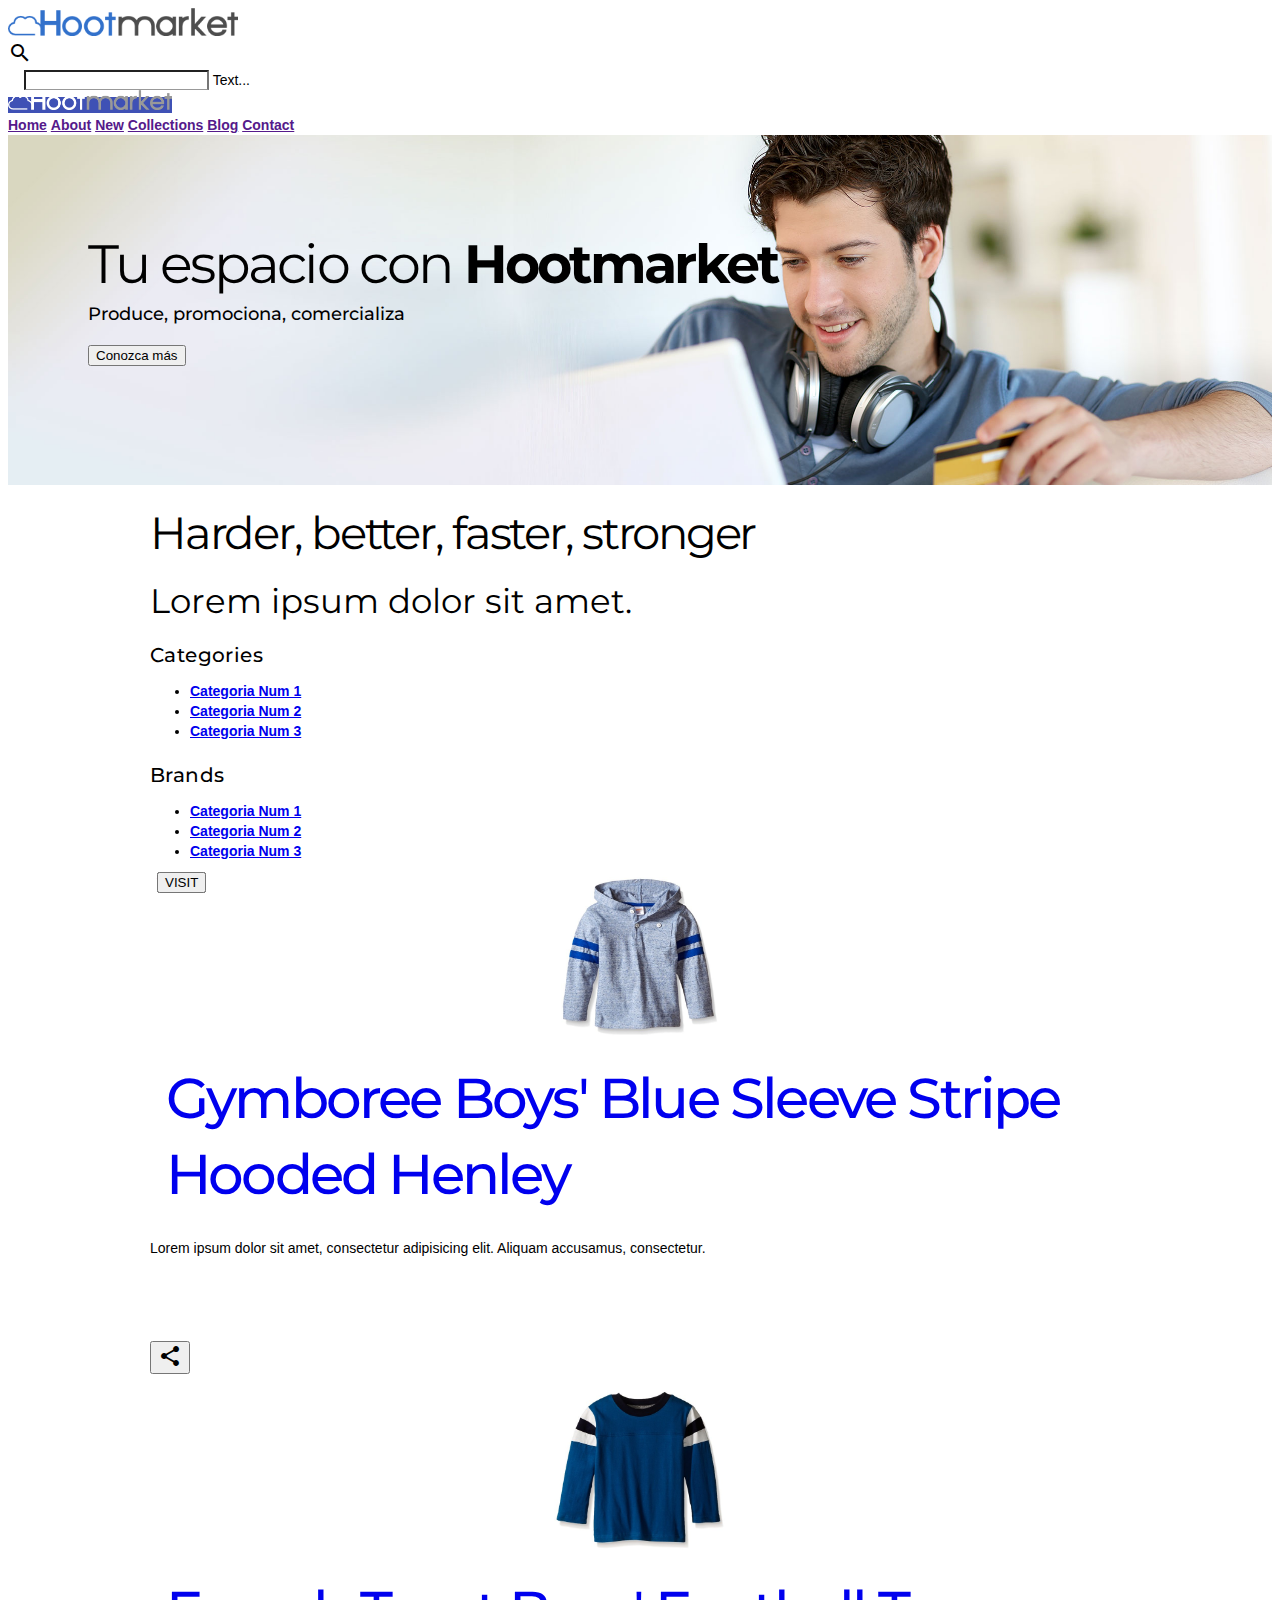
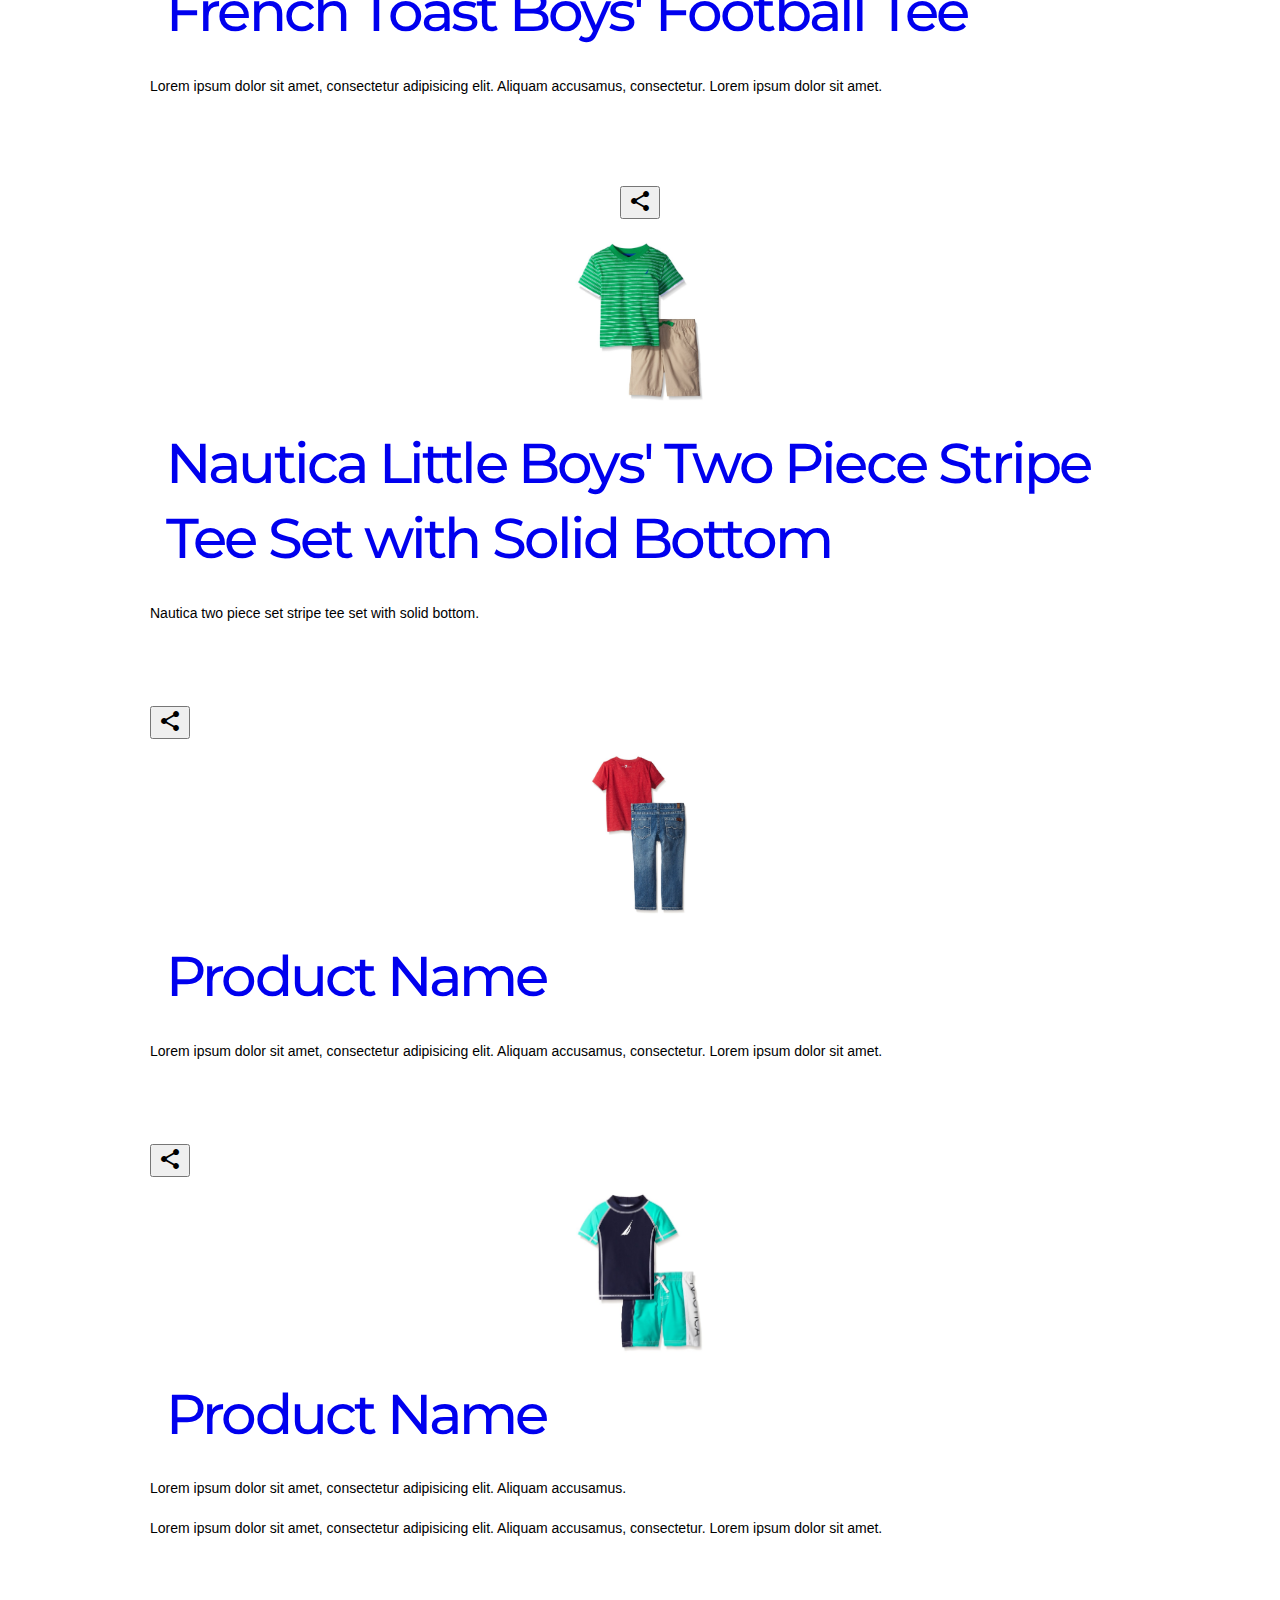
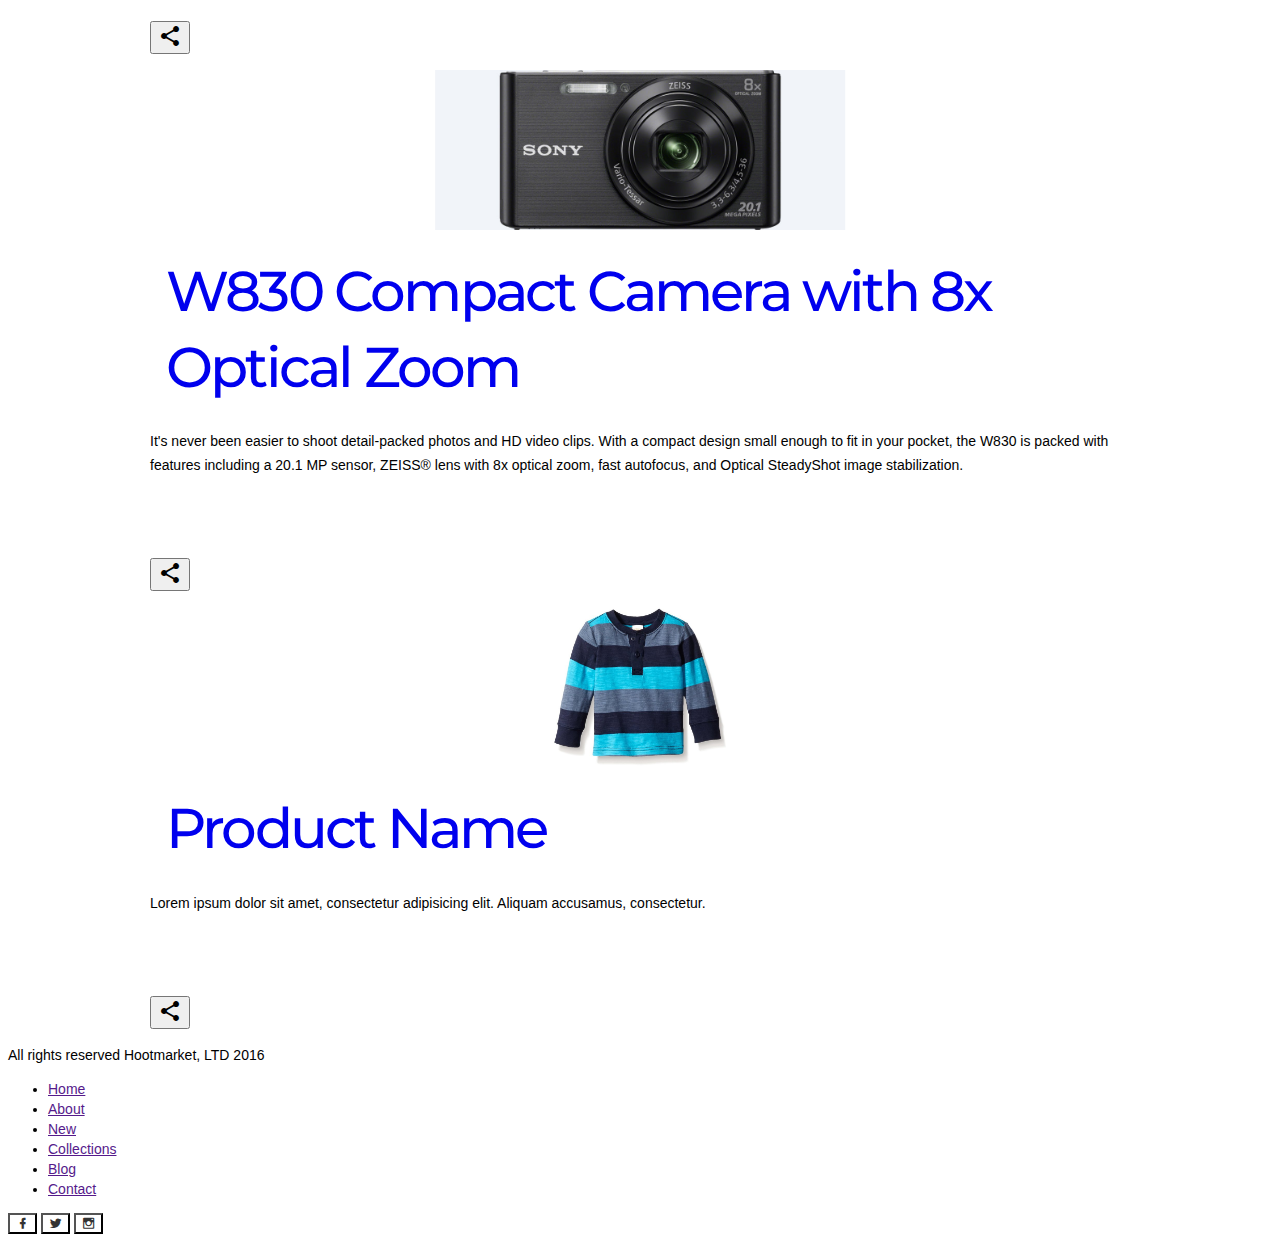
<file: design/mdl-basic01/index.html>
<!doctype html>
<html>
<head>
<meta charset="utf-8">
<title>Hootmarket</title>
<meta name="keywords" content="Hootmarket, MDL, HTML5" />
<meta name="description" content="" />
<meta name="Author" content="Hootmarket PureMDL" />
<meta name="viewport" content="width=device-width, initial-scale=1.0" />
<link rel="shortcut icon" href="images/favicon.ico"/>
<link href='https://fonts.googleapis.com/css?family=Montserrat:400,700' rel='stylesheet' type='text/css'>
<link rel="stylesheet" href="https://fonts.googleapis.com/icon?family=Material+Icons">
<link rel="stylesheet" href="assets/mdi/css/materialdesignicons.min.css" media="all" type="text/css" />
<link rel="stylesheet" href="https://code.getmdl.io/1.1.2/material.blue-indigo.min.css" />
<script defer src="https://code.getmdl.io/1.1.1/material.min.js"></script>
<link rel="stylesheet" href="assets/css/puremdl-basic.css" />
</head>

<body>
<div class="mdl-layout mdl-js-layout mdl-layout--fixed-header mdl-layout--no-desktop-drawer-button">
  <header class="mdl-layout__header">
    <div class="mdl-layout__header-row">
      <!-- Title -->
      <span class="mdl-layout-title">
        <img class="hootmarket-logo-image" src="images/logo-hootmarket.png">
      </span>
      <div class="mdl-layout-spacer"></div>
      <div class=" mdl-button--accent">
        <span class="mdl-button mdl-button--icon">
          <i class="material-icons">search</i>
        </span>
      </div>
      <div class="hmarket-search-box mdl-textfield mdl-js-textfield mdl-textfield--align-right">
        <form action="#">
          <input class="mdl-textfield__input" type="text" id="bigsearch">
          <label class="mdl-textfield__label" for="bigsearch">Text...</label>
        </form>
      </div>
    </div>
  </header>
  <div class="mdl-layout__drawer">
    <span class="mdl-layout-title">
      <img class="hmarket-drawer-logo-image" src="images/logo-hootmarket-light.png">
    </span>
    <nav class="mdl-navigation">
        <a class="mdl-navigation__link" href="">Home</a>
        <a class="mdl-navigation__link" href="">About</a>
        <a class="mdl-navigation__link" href="">New</a>
        <a class="mdl-navigation__link" href="">Collections</a>
        <a class="mdl-navigation__link" href="">Blog</a>
        <a class="mdl-navigation__link" href="">Contact</a>
    </nav>
  </div>
  <main class="mdl-layout__content">
    <a name="top"></a>
    <div class="hmarket-slide-section">
      <h1 class="logo-font hmarket-title-slide">Tu espacio con <strong>Hootmarket</strong></h1>
      <h3 class="logo-font hmarket-sub-title-slide">Produce, promociona, comercializa</h3>
      <a href="#">
        <button class="mdl-button mdl-js-button mdl-button--raised mdl-js-ripple-effect mdl-button--accent">
          Conozca más
        </button>
      </a>
    </div>
    <section class="hmarket-section section">
      <div class="mdl-grid fixed-width">
        <!-- ID Bar -->
        <div class="mdl-cell mdl-cell--12-col">
          <h2 class="">Harder, better, faster, stronger</h2>
          <h3>Lorem ipsum dolor sit amet.</h3>
        </div><!-- End ID Bar -->
      </div>
      <div class="mdl-grid fixed-width">
        <!-- Secondary Navigation -->
        <div class="mdl-cell mdl-cell--2-col mdl-cell--2-col-tablet mdl-cell--12-col-phone">
          <!-- List -->
          <h5>Categories</h5>
          <ul class="mdl-list">
            <li class="mal-list__item"><a href="#" class="mdl-navigation__link">Categoria Num 1</a></li>
            <li class="mal-list__item"><a href="#" class="mdl-navigation__link">Categoria Num 2</a></li>
            <li class="mal-list__item"><a href="#" class="mdl-navigation__link">Categoria Num 3</a></li>
          </ul>
          <!-- List 2 -->
          <h5>Brands</h5>
          <ul class="mdl-list">
            <li class="mal-list__item"><a href="#" class="mdl-navigation__link">Categoria Num 1</a></li>
            <li class="mal-list__item"><a href="#" class="mdl-navigation__link">Categoria Num 2</a></li>
            <li class="mal-list__item"><a href="#" class="mdl-navigation__link">Categoria Num 3</a></li>
          </ul>
        </div>
        <div class="hmarket-card-container mdl-cell mdl-cell--10-col mdl-cell--10-col-tablet  mdl-cell--12-col-phone">
          <div class="mdl-grid">
            <!-- Product 1 -->
            <div class="hmarket-card mdl-card mdl-cell mdl-cell--4-col mdl-cell--4-col-tablet   mdl-cell--12-col-phone mdl-shadow--2dp">
              <figure class="mdl-card__media">
                <a href="#"><img src="images/products/sueter01.jpg" alt="Photo - Gymboree Boys' Blue Sleeve Stripe Hooded Henley" /></a>
              </figure>
              <div class="mdl-card__title">
                <h1 class="mdl-card__title-text"><a href="#">Gymboree Boys' Blue Sleeve Stripe Hooded Henley</a></h1>
              </div>
              <div class="mdl-card__supporting-text">
                <p>Lorem ipsum dolor sit amet, consectetur adipisicing elit. Aliquam accusamus, consectetur.</p>
              </div>
              <div class="mdl-card__actions mdl-card--border">
                <div class="mdl-layout-spacer"></div>
                <div class="cardLink">
                  <a href="#">
                    VISIT
                  </a>
                </div>
                <div class="mdl-layout-spacer"></div>
              </div>
              <div class="mdl-card__menu">
                <a href="#">
                  <button class="mdl-button mdl-button--icon mdl-js-button mdl-js-ripple-effect">
                    <i class="material-icons">share</i>
                  </button>
                </a>
              </div>
            </div>
            <!-- End Product 1 -->
            <!-- Product 2 -->
            <div class="hmarket-card mdl-card mdl-cell mdl-cell--4-col mdl-cell--4-col-tablet   mdl-cell--12-col-phone mdl-card mdl-shadow--2dp">
              <figure class="mdl-card__media">
                <a href="#"><img src="images/products/sueter02.jpg" alt="Photo - French Toast Boys' Football Tee" /></a>
              </figure>
              <div class="mdl-card__title">
                <h1 class="mdl-card__title-text"><a href="#">French Toast Boys' Football Tee</a></h1>
              </div>
              <div class="mdl-card__supporting-text">
                <p>Lorem ipsum dolor sit amet, consectetur adipisicing elit. Aliquam accusamus, consectetur. Lorem ipsum dolor sit amet.</p>
              </div>
              <div class="mdl-card__actions mdl-card--border">
                <div class="mdl-layout-spacer"></div>
                <div class="cardLink">
                  <a href="#">
                    VISIT
                  </a>
                </div>
                <div class="mdl-layout-spacer"></div>
              </div>
              <div class="mdl-card__menu cardLink">
                <a href="#">
                  <button class="mdl-button mdl-button--icon mdl-js-button mdl-js-ripple-effect">
                    <i class="material-icons">share</i>
                  </button>
                </a>
              </div>
            </div>
            <!-- End Product 2 -->
            <!-- Product 3 -->
            <div class="hmarket-card mdl-card mdl-cell mdl-cell--4-col mdl-cell--4-col-tablet   mdl-cell--12-col-phone mdl-card mdl-shadow--2dp">
              <figure class="mdl-card__media">
                <a href="#"><img src="images/products/conjunto-franela-pantalon.jpg" alt="Photo - Nautica Little Boys' Two Piece Stripe Tee Set with Solid Bottom" /></a>
              </figure>
              <div class="mdl-card__title">
                <h1 class="mdl-card__title-text"><a href="#">Nautica Little Boys' Two Piece Stripe Tee Set with Solid Bottom</a></h1>
              </div>
              <div class="mdl-card__supporting-text">
                <p>Nautica two piece set stripe tee set with solid bottom.</p>
              </div>
              <div class="mdl-card__actions mdl-card--border">
                <div class="mdl-layout-spacer"></div>
                <div class="cardLink">
                  <a href="#">
                    <button class="mdl-button mdl-js-button mdl-button--raised mdl-js-ripple-effect mdl-button--accent">
                      VISIT
                    </button>
                  </a>
                </div>
                <div class="mdl-layout-spacer"></div>
              </div>
              <div class="mdl-card__menu">
                <a href="#">
                  <button class="mdl-button mdl-button--icon mdl-js-button mdl-js-ripple-effect">
                    <i class="material-icons">share</i>
                  </button>
                </a>
              </div>
            </div>
            <!-- End Product 3 -->
            <!-- Product 4 -->
            <div class="hmarket-card mdl-card mdl-cell mdl-cell--4-col mdl-cell--4-col-tablet   mdl-cell--12-col-phone mdl-card mdl-shadow--2dp">
              <figure class="mdl-card__media">
                <a href="#"><img src="images/products/conjunto-franela-pantalon-jean.jpg" alt="Photo - Product Name" /></a>
              </figure>
              <div class="mdl-card__title">
                <h1 class="mdl-card__title-text"><a href="#">Product Name</a></h1>
              </div>
              <div class="mdl-card__supporting-text">
                <p>Lorem ipsum dolor sit amet, consectetur adipisicing elit. Aliquam accusamus, consectetur. Lorem ipsum dolor sit amet.</p>
              </div>
              <div class="mdl-card__actions mdl-card--border">
                <div class="mdl-layout-spacer"></div>
                <div class="cardLink">
                  <a href="#">
                    <button class="mdl-button mdl-js-button mdl-button--raised mdl-js-ripple-effect mdl-button--accent">
                      VISIT
                    </button>
                  </a>
                </div>
                <div class="mdl-layout-spacer"></div>
              </div>
              <div class="mdl-card__menu">
                <a href="#">
                  <button class="mdl-button mdl-button--icon mdl-js-button mdl-js-ripple-effect">
                    <i class="material-icons">share</i>
                  </button>
                </a>
              </div>
            </div>
            <!-- End Product 4 -->
            <!-- Product 5 -->
            <div class="hmarket-card mdl-card mdl-cell mdl-cell--4-col mdl-cell--4-col-tablet   mdl-cell--12-col-phone mdl-card mdl-shadow--2dp">
              <figure class="mdl-card__media">
                <a href="#"><img src="images/products/conjunto-deportivo-franela-pantalon.jpg" alt="Photo - Product Name" /></a>
              </figure>
              <div class="mdl-card__title">
                <h1 class="mdl-card__title-text"><a href="#">Product Name</a></h1>
              </div>
              <div class="mdl-card__supporting-text">
                <p>Lorem ipsum dolor sit amet, consectetur adipisicing elit. Aliquam accusamus.</p>
                <p>Lorem ipsum dolor sit amet, consectetur adipisicing elit. Aliquam accusamus, consectetur. Lorem ipsum dolor sit amet.</p>
              </div>
              <div class="mdl-card__actions mdl-card--border">
                <div class="mdl-layout-spacer"></div>
                <div class="cardLink">
                  <a href="#">
                    <button class="mdl-button mdl-js-button mdl-button--raised mdl-js-ripple-effect mdl-button--accent">
                      VISIT
                    </button>
                  </a>
                </div>
                <div class="mdl-layout-spacer"></div>
              </div>
              <div class="mdl-card__menu">
                <a href="#">
                  <button class="mdl-button mdl-button--icon mdl-js-button mdl-js-ripple-effect">
                    <i class="material-icons">share</i>
                  </button>
                </a>
              </div>
            </div>
            <!-- End Product 5 -->
            <!-- Product 6 -->
            <div class="hmarket-card mdl-card mdl-cell mdl-cell--4-col mdl-cell--4-col-tablet   mdl-cell--12-col-phone mdl-card mdl-shadow--2dp">
              <figure class="mdl-card__media">
                <a href="#"><img src="images/products/cybershot-w380-1.jpg" alt="Photo - Product Name" /></a>
              </figure>
              <div class="mdl-card__title">
                <h1 class="mdl-card__title-text"><a href="#">W830 Compact Camera with 8x Optical Zoom</a></h1>
              </div>
              <div class="mdl-card__supporting-text">
                <p>It's never been easier to shoot detail-packed photos and HD video clips. With a compact design small enough to fit in your pocket, the W830 is packed with features including a 20.1 MP sensor, ZEISS® lens with 8x optical zoom, fast autofocus, and Optical SteadyShot image stabilization.</p>
              </div>
              <div class="mdl-card__actions mdl-card--border">
                <div class="mdl-layout-spacer"></div>
                <div class="cardLink">
                  <a href="#">
                    <button class="mdl-button mdl-js-button mdl-button--raised mdl-js-ripple-effect mdl-button--accent">
                      VISIT
                    </button>
                  </a>
                </div>
                <div class="mdl-layout-spacer"></div>
              </div>
              <div class="mdl-card__menu">
                <a href="#">
                  <button class="mdl-button mdl-button--icon mdl-js-button mdl-js-ripple-effect">
                    <i class="material-icons">share</i>
                  </button>
                </a>
              </div>
            </div>
            <!-- End Product 6 -->
            <!-- Product 7 -->
            <div class="hmarket-card mdl-card mdl-cell mdl-cell--4-col mdl-cell--4-col-tablet   mdl-cell--12-col-phone mdl-card mdl-shadow--2dp">
              <figure class="mdl-card__media">
                <a href="#"><img src="images/products/sueter03.jpg" alt="Photo -Product Name" /></a>
              </figure>
              <div class="mdl-card__title">
                <h1 class="mdl-card__title-text"><a href="#">Product Name</a></h1>
              </div>
              <div class="mdl-card__supporting-text">
                <p>Lorem ipsum dolor sit amet, consectetur adipisicing elit. Aliquam accusamus, consectetur.</p>
              </div>
              <div class="mdl-card__actions mdl-card--border">
                <div class="mdl-layout-spacer"></div>
                <div class="cardLink">
                  <a href="#">
                    <button class="mdl-button mdl-js-button mdl-button--raised mdl-js-ripple-effect mdl-button--accent">
                      VISIT
                    </button>
                  </a>
                </div>
                <div class="mdl-layout-spacer"></div>
              </div>
              <div class="mdl-card__menu">
                <a href="#">
                  <button class="mdl-button mdl-button--icon mdl-js-button mdl-js-ripple-effect">
                    <i class="material-icons">share</i>
                  </button>
                </a>
              </div>
            </div>
            <!-- End Product 7 -->
          </div>
        </div>
      </div>
    </section>
    
    <footer class="mdl-mini-footer">
      <div class="mdl-mini-footer__left-section">
        <div class="mdl-logo">
          All rights reserved Hootmarket, LTD 2016
        </div>
        <ul class="mdl-mini-footer__link-list">
          <li><a href="">Home</a></li>
          <li><a href="">About</a></li>
          <li><a href="">New</a></li>
          <li><a href="">Collections</a></li>
          <li><a href="">Blog</a></li>
          <li><a href="">Contact</a></li>
        </ul>
      </div>
      <div class="mdl-mini-footer__right-section">
        <a href="#" target="_blank">
          <button class="mdl-button mdl-js-button mdl-button--icon mdl-button--fab">
  		    <i class="mdi mdi-facebook"></i>
		  </button>
        </a>
        <a href="#" target="_blank">
          <button class="mdl-button mdl-js-button mdl-button--icon mdl-button--fab">
  		    <i class="mdi mdi-twitter"></i>
		  </button>
        </a>
        <a href="#" target="_blank">
          <button class="mdl-button mdl-js-button mdl-button--icon mdl-button--fab">
  		    <i class="mdi mdi-instagram"></i>
		  </button>
        </a>
      </div>
    </footer>
  </main>
  
</div>

</body>
</html>
</file>
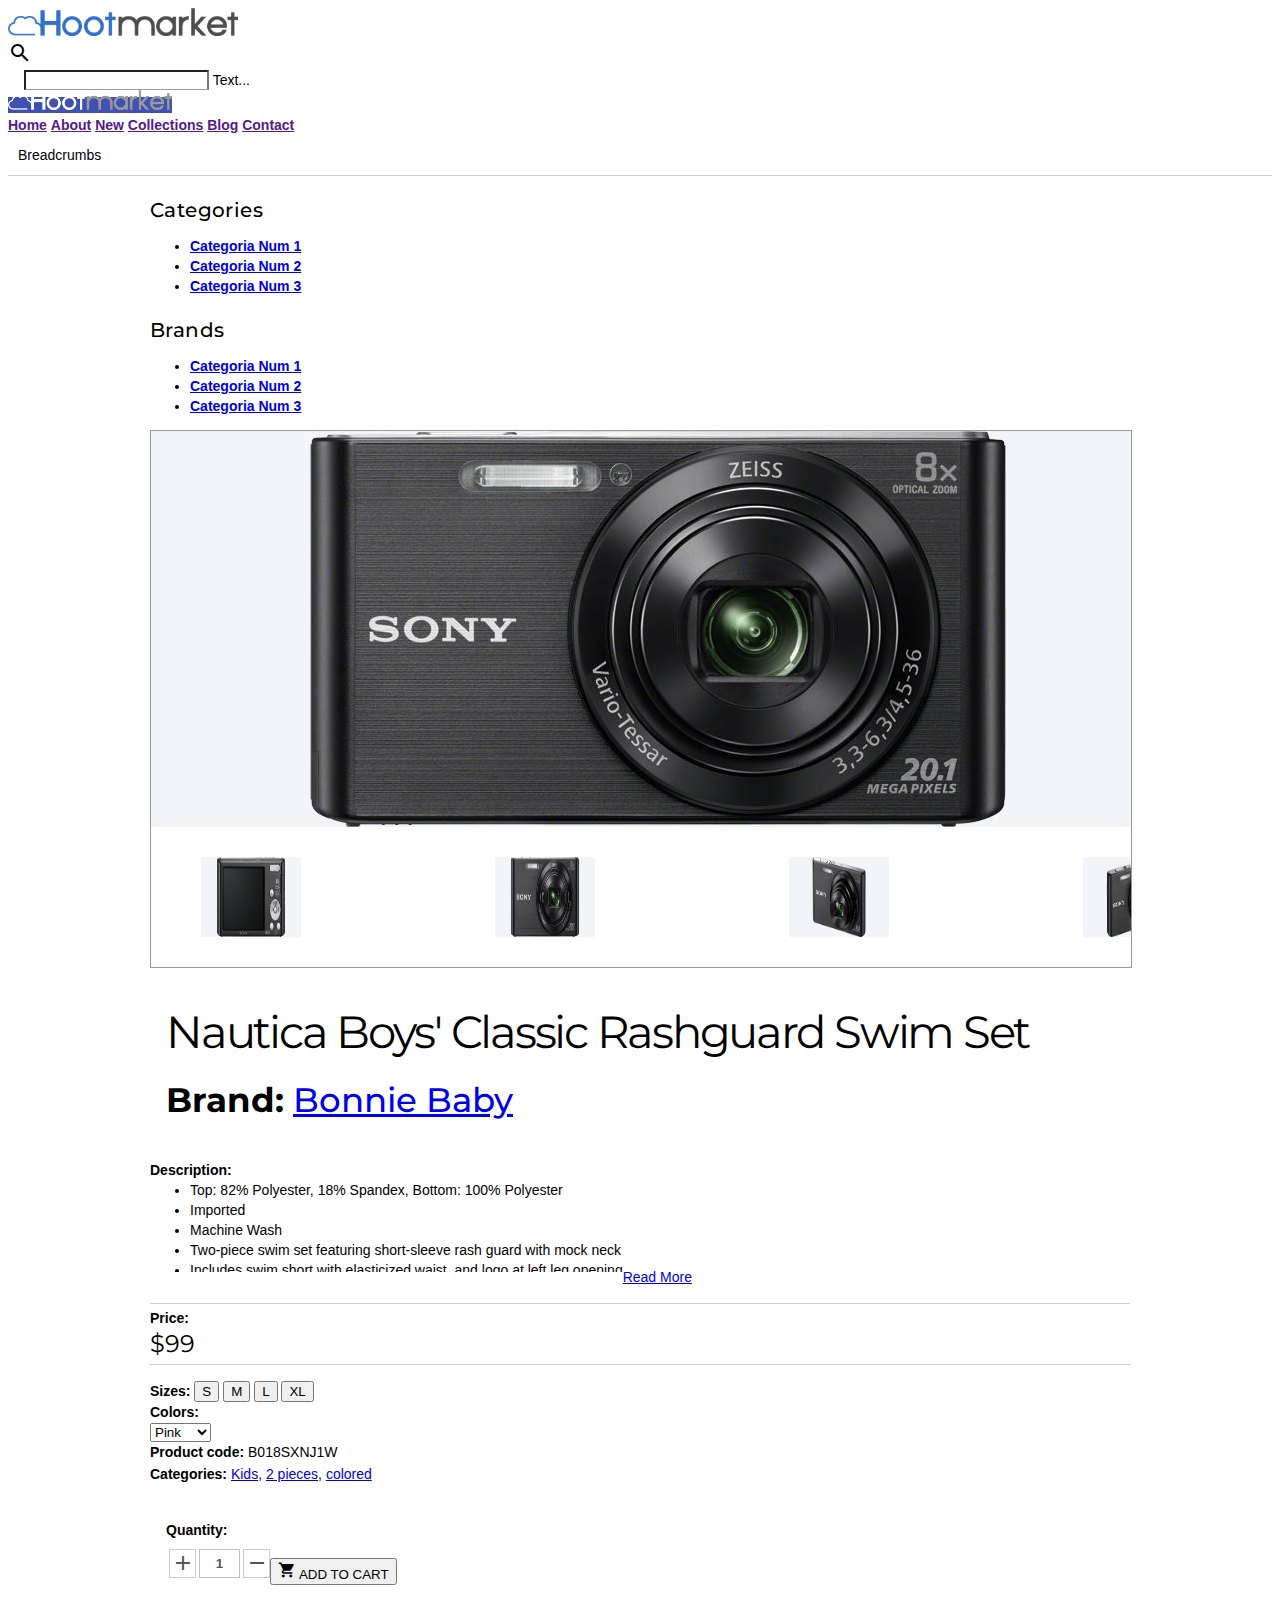
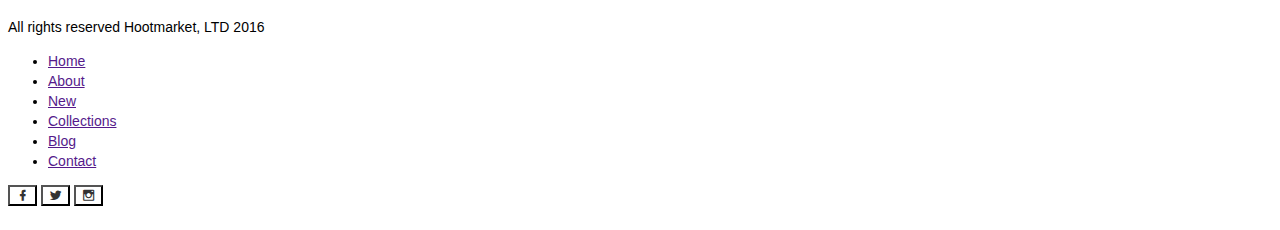
<file: design/mdl-basic01/product-detail.html>
<!doctype html>
<html>
<head>
<meta charset="utf-8">
<title>Hootmarket</title>
<meta name="keywords" content="Hootmarket, MDL, HTML5" />
<meta name="description" content="" />
<meta name="Author" content="Hootmarket PureMDL" />
<meta name="viewport" content="width=device-width, initial-scale=1.0" />
<link rel="shortcut icon" href="images/favicon.ico"/>
<link href='https://fonts.googleapis.com/css?family=Montserrat:400,700' rel='stylesheet' type='text/css'>
<link rel="stylesheet" href="https://fonts.googleapis.com/icon?family=Material+Icons">
<link rel="stylesheet" href="assets/mdi/css/materialdesignicons.min.css" media="all" type="text/css" />
<link rel="stylesheet" href="https://code.getmdl.io/1.1.2/material.blue-indigo.min.css" />
<script defer src="https://code.getmdl.io/1.1.1/material.min.js"></script>
<link rel="stylesheet" type="text/css" href="assets/css/slick.css"/>
<link rel="stylesheet" type="text/css" href="assets/css/slick-theme.css"/>
<link rel="stylesheet" href="assets/css/puremdl-basic.css" />
</head>

<body>
<div class="mdl-layout mdl-js-layout mdl-layout--fixed-header mdl-layout--no-desktop-drawer-button">
  <header class="mdl-layout__header">
    <div class="mdl-layout__header-row">
      <!-- Title -->
      <span class="mdl-layout-title">
        <img class="hootmarket-logo-image" src="images/logo-hootmarket.png">
      </span>
      <div class="mdl-layout-spacer"></div>
      <div class=" mdl-button--accent">
        <span class="mdl-button mdl-button--icon">
          <i class="material-icons">search</i>
        </span>
      </div>
      <div class="hmarket-search-box mdl-textfield mdl-js-textfield mdl-textfield--align-right">
        <form action="#">
          <input class="mdl-textfield__input" type="text" id="bigsearch">
          <label class="mdl-textfield__label" for="bigsearch">Text...</label>
        </form>
      </div>
    </div>
  </header>
  <div class="mdl-layout__drawer">
    <span class="mdl-layout-title">
      <img class="hmarket-drawer-logo-image" src="images/logo-hootmarket-light.png">
    </span>
    <nav class="mdl-navigation">
        <a class="mdl-navigation__link" href="">Home</a>
        <a class="mdl-navigation__link" href="">About</a>
        <a class="mdl-navigation__link" href="">New</a>
        <a class="mdl-navigation__link" href="">Collections</a>
        <a class="mdl-navigation__link" href="">Blog</a>
        <a class="mdl-navigation__link" href="">Contact</a>
    </nav>
  </div>
  <main class="mdl-layout__content">
    <a name="top"></a>
    <section class="hmarket-section section">
      <div style="border-bottom:1px solid #ccc; padding:10px;">Breadcrumbs</div>
      <div class="mdl-grid fixed-width">
        <!-- Secondary Navigation -->
        <div class="mdl-cell mdl-cell--2-col mdl-cell--2-col-tablet mdl-cell--12-col-phone">
          <!-- List -->
          <h5>Categories</h5>
          <ul class="mdl-list">
            <li class="mal-list__item"><a href="#" class="mdl-navigation__link">Categoria Num 1</a></li>
            <li class="mal-list__item"><a href="#" class="mdl-navigation__link">Categoria Num 2</a></li>
            <li class="mal-list__item"><a href="#" class="mdl-navigation__link">Categoria Num 3</a></li>
          </ul>
          <!-- List 2 -->
          <h5>Brands</h5>
          <ul class="mdl-list">
            <li class="mal-list__item"><a href="#" class="mdl-navigation__link">Categoria Num 1</a></li>
            <li class="mal-list__item"><a href="#" class="mdl-navigation__link">Categoria Num 2</a></li>
            <li class="mal-list__item"><a href="#" class="mdl-navigation__link">Categoria Num 3</a></li>
          </ul>
        </div>
        <div class="hmarket-details mdl-cell mdl-cell--10-col mdl-cell--10-col-tablet mdl-cell--12-col-phone">
          <div class="mdl-grid">
            <div class="mdl-cell mdl-cell--7-col">
              <!-- Fotos -->
              <div style="width:100%; border:1px solid #999;">
                <div class="slider-for">
                  <div><img src="images/products/cybershot-w380-1.jpg" /></div>
                  <div><img src="images/products/cybershot-w380-2.jpg" /></div>
                  <div><img src="images/products/cybershot-w380-3.jpg" /></div>
                  <div><img src="images/products/cybershot-w380-4.jpg" /></div>
                </div>
                <div class="slider-nav">
                  <div><img src="images/products/cybershot-w380-1.jpg" width="100" height="80" /></div>
                  <div><img src="images/products/cybershot-w380-2.jpg" width="100" height="80" /></div>
                  <div><img src="images/products/cybershot-w380-3.jpg" width="100" height="80" /></div>
                  <div><img src="images/products/cybershot-w380-4.jpg" width="100" height="80" /></div>
              </div>
              </div>
              
              
            </div>
            <div class="mdl-card mdl-cell mdl-cell--5-col">
              <div class="mdl-card__title mdl-card--border">
                <h2 class="mdl-card__title-text">Nautica Boys' Classic Rashguard Swim Set</h2>
                <h3 class="mdl-card__subtitle-text"><strong>Brand:</strong> <a href="#">Bonnie Baby</a></h3>
              </div>
              <div class="mdl-card__supporting-text mdl-card--border">
                <article class="desc">
                  <div><strong>Description:</strong></div>
                  <ul>
                    <li>Top: 82% Polyester, 18% Spandex, Bottom: 100% Polyester</li>
                    <li>Imported</li>
                    <li>Machine Wash</li>
                    <li>Two-piece swim set featuring short-sleeve rash guard with mock neck</li>
                    <li>Includes swim short with elasticized waist, and logo at left leg opening</li>
                    <li>Protected with UPF 50</li>
                  </ul>
                </article>
                <div class="price">
                  <div><strong>Price:</strong></div>
                  <h4>$99</h4>
                </div>
                <div class="sizes"><strong>Sizes:</strong> 
                  <button class="mdl-button mdl-js-button mdl-button--fab mdl-button--mini-fab mdl-button--colored">S</button>
                  <button class="mdl-button mdl-js-button mdl-button--fab mdl-button--mini-fab mdl-button--colored">M</button>
                  <button class="mdl-button mdl-js-button mdl-button--fab mdl-button--mini-fab mdl-button--colored">L</button>
                  <button class="mdl-button mdl-js-button mdl-button--fab mdl-button--mini-fab mdl-button--colored">XL</button>
                </div>
                <div class="colors">
                  <div><strong>Colors:</strong></div>
                  <div>
                    <select name="orderby" class="mdl-selectfield__select">
                      <option value="Green">Green</option>
                      <option value="Red">Red</option>
                      <option value="Yellow">Yellow</option>
                      <option value="Pink" selected="">Pink</option>
                    </select>
                  </div>
                </div>
                <div><strong>Product code:</strong> B018SXNJ1W</div>
                <p><strong>Categories:</strong> <a href="#">Kids</a>, <a href="#">2 pieces</a>, <a href="#">colored</a></p>
              </div>
              <div class="mdl-card__actions mdl-card--border">
                <div>
                  <p id="quantity_wanted_p">
                    <label><strong>Quantity:</strong></label>
                    <a href="#" data-field-qty="qty" class="btn btn-default button-plus product_quantity_up"><span><i class="material-icons">add</i></span></a>
                    <input type="text" name="qty" id="quantity_wanted" class="text" value="1" style="border: 1px solid rgb(189, 194, 201);">
                    <a href="#" data-field-qty="qty" class="btn btn-default button-minus product_quantity_down"><span><i class="material-icons">remove</i></span></a>
                    <span class="clearfix"></span>
                  </p>
                </div>
                <button class="mdl-button mdl-js-button mdl-button--raised mdl-button--accent">
                  <i class="material-icons md-18">shopping_cart</i> ADD TO CART
                </button>
              </div>
            </div>
          </div>
        </div>
      </div>
    </section>
    
    <footer class="mdl-mini-footer">
      <div class="mdl-mini-footer__left-section">
        <div class="mdl-logo">
          All rights reserved Hootmarket, LTD 2016
        </div>
        <ul class="mdl-mini-footer__link-list">
          <li><a href="">Home</a></li>
          <li><a href="">About</a></li>
          <li><a href="">New</a></li>
          <li><a href="">Collections</a></li>
          <li><a href="">Blog</a></li>
          <li><a href="">Contact</a></li>
        </ul>
      </div>
      <div class="mdl-mini-footer__right-section">
        <a href="#" target="_blank">
          <button class="mdl-button mdl-js-button mdl-button--icon mdl-button--fab">
  		    <i class="mdi mdi-facebook"></i>
		  </button>
        </a>
        <a href="#" target="_blank">
          <button class="mdl-button mdl-js-button mdl-button--icon mdl-button--fab">
  		    <i class="mdi mdi-twitter"></i>
		  </button>
        </a>
        <a href="#" target="_blank">
          <button class="mdl-button mdl-js-button mdl-button--icon mdl-button--fab">
  		    <i class="mdi mdi-instagram"></i>
		  </button>
        </a>
      </div>
    </footer>
  </main>
  
</div>

<script src="http://ajax.googleapis.com/ajax/libs/jquery/2.1.3/jquery.min.js"></script>
<script src="assets/js/readmore.min.js"></script>
<script type="text/javascript" src="assets/js/slick.min.js"></script>
<script type="text/javascript">
  $('article.desc').readmore({speed: 500, collapsedHeight:4, blockCSS:'display:inline-block'});
</script>

<script type="text/javascript">  
  $(document).ready(function(){
    $('.slider-for').slick({
	  slidesToShow: 1,
	  slidesToScroll: 1,
	  arrows: false,
	  fade: true,
	  asNavFor: '.slider-nav'
	});
	$('.slider-nav').slick({
	  slidesToShow: 3,
	  slidesToScroll: 1,
	  asNavFor: '.slider-for',
	  dots: false,
	  centerMode: true,
	  focusOnSelect: true
	});
  });
</script>
</body>
</html>
</file>
<file: design/mdl-basic01/assets/css/puremdl-basic.css>
/* Generic Styles */
img {
	border:none;
}

/* Iconos */
/* Rules for sizing the icon. */
.material-icons.md-18 { font-size: 18px; }
.material-icons.md-24 { font-size: 24px; }
.material-icons.md-36 { font-size: 36px; }
.material-icons.md-48 { font-size: 48px; }

/* Rules for using icons as black on a light background. */
.material-icons.md-dark { color: rgba(0, 0, 0, 0.54); }
.material-icons.md-dark.md-inactive { color: rgba(0, 0, 0, 0.26); }

/* Rules for using icons as white on a dark background. */
.material-icons.md-light { color: rgba(255, 255, 255, 1); }
.material-icons.md-light.md-inactive { color: rgba(255, 255, 255, 0.3); }

/* Basic styles for Hootmarket Pure MDL Template */
.mdl-layout__header /*header-color-overwrite */ {
	background-color:#FFF;
}
	.mdl-layout__header .mdl-layout__drawer-button {
		color:#000;
	}

.hootmarket-logo-image {
	height:28px;
}

.mdl-layout__drawer .mdl-layout-title {
	background-color:rgb(63,81,181); color:#FFF;
}

.hmarket-header-row-tools {
	height:28px;
	border-bottom:1px solid #999;
}

.mdl-navigation__link {
	font-size:14px;
	font-weight:700;
}
  .hmarket-navigation-container {
    /* Simple hack to make the overflow happen to the left instead... */
    direction: rtl;
    -webkit-order: 1;
        -ms-flex-order: 1;
            order: 1;
    width: 500px;
    transition: opacity 0.2s cubic-bezier(0.4, 0, 0.2, 1),
        width 0.2s cubic-bezier(0.4, 0, 0.2, 1);
  }
  .hmarket-navigation {
    /* ... and now make sure the content is actually LTR */
    direction: ltr;
    -webkit-justify-content: flex-end;
        -ms-flex-pack: end;
            justify-content: flex-end;
    width: 800px;
  }
  
  .hmarket-search-box.is-focused + .hmarket-navigation-container {
    opacity: 0;
    width: 130px;
  }

  .hmarket-navigation .mdl-navigation__link {
    display: inline-block;
    height: 60px;
    line-height: 68px;
    background-color: transparent !important;
    border-bottom: 3px solid transparent;
  }

    .hmarket-navigation .mdl-navigation__link:hover {
      border-bottom: 3px solid #CCC;
    }

  .hmarket-search-box {
    -webkit-order: 2;
        -ms-flex-order: 2;
            order: 2;
    margin-left: 16px;
    margin-right: 16px;
  }
  .hmarket-search-box .mdl-textfield__input {
	  border-bottom:1px solid #999;
  }

  .hmarket-more-button {
    -webkit-order: 3;
        -ms-flex-order: 3;
            order: 3;
  }
  
.hmarket-drawer-logo-image {
	height:20px;
}

.hmarket-slide-section {
  position: relative;
  height: 350px;
  width: auto;
  padding-left:80px;
  background-color: #f3f3f3;
  background: url('../../assets/images/slides/shopping_young_guy.jpg') center 30% no-repeat;
  background-size: cover;
}
	.hmarket-slide-section .hmarket-title-slide {
		padding-top:100px; padding-bottom:0px; margin:0;
		font:54px/58px "Montserrat", Helvetica, Arial, sans-serif; font-weight:normal;
	}
	.hmarket-slide-section .hmarket-sub-title-slide {
		padding-top:10px; margin:0; margin-bottom:20px;
		font:18px/22px "Montserrat", Helvetica, Arial, sans-serif; font-weight:500;
	}

.hmarket-section .fixed-width {
	max-width:980px;
	margin:0 auto;
}

/* Menú Secundario */
.hmarket-list {
	
}
  .hmarket-list h5 {
    margin-bottom:0;
  }
  .hmarket-list ul {
    margin-top:0;
  }

/* Cards */
.hmarket-card-container {
}

  .hmarket-card-container .mdl-card__media {
    overflow: hidden;
    background: transparent;
	height:160px;
	padding:0; margin:16px;
	position:relative;
  }

    .hmarket-card-container .mdl-card__media img {
      max-width: 100%;
	  max-height:160px; 
	  position:absolute; 
	  top: 50%;
	  left:50%;
	  -ms-transform: translate(-50%,-50%); /* IE 9 */
   	  -webkit-transform: translate(-50%,-50%); /* Safari */
	  transform: translate(-50%,-50%);
    }
  .hmarket-card-container .mdl-card__title {
	padding:0 16px;
  }
  .hmarket-card-container .mdl-card__title, .hmarket-card-container .mdl-card__title-text {
	display:block;
  }
	  .hmarket-card-container .mdl-card__title a {
		text-decoration:none;
	  }
  .hmarket-card-container .mdl-card__supporting-text {
	  padding-bottom:65px;
  }
  .hmarket-card-container .mdl-card__actions {
	  position:absolute;
	  bottom:0;
  }
  .hmarket-card-container .mdl-card__actions .hmarket-card > .mdl-card__actions {
	  display: flex;
	  box-sizing:border-box;
	  align-items: center;
  }
  .hmarket-card-container .cardLink {
	  text-align:center;
	  padding:0.5em;
	  letter-spacing:0.07em;
  }
  .hmarket-card-container .cardLink a {
	  text-decoration:none;
  }
  
/* Product Details */
.hmarket-details {
}
  .hmarket-details .slide-for img {
	  max-width: 100%;
	  max-height:400px;
  }
  .hmarket-details .mdl-card .thumbs {
	  
  }
      .hmarket-details .mdl-card .thumbs .mdl-card {
	      margin:8px;
		  min-height:80px;
      }
        .hmarket-details .mdl-card .thumb {
	        margin:4px;
        }
        .hmarket-details .mdl-card .thumb img {
	        max-width: 100%;
	        max-height:80px;
        }
  .hmarket-details .mdl-card__title {
	padding:16px;
  }
  .hmarket-details .mdl-card__title, .hmarket-details .mdl-card__title-text {
	display:block;
  }
  .hmarket-details .mdl-card__media {
  	/*overflow: hidden;*/
    background: transparent;
	padding:0; margin:16px;
	position:relative;
  }
  .hmarket-details .mdl-card__media img {
      max-width: 100%; 
  }
  .hmarket-details .mdl-card__actions {
	  padding:16px;
  }
  .hmarket-details .price {
	  margin:16px 0; padding:4px 0; border-bottom:1px solid #CCC; border-top:1px solid #CCC;
  }
    .hmarket-details .price h4 {
	  margin:0;
    }
  .hmarket-details .mdl-card__supporting-text article {
	  max-height:8em; overflow: hidden; margin-bottom:10px;
  }
    .hmarket-details .mdl-card__supporting-text article ul, .hmarket-details .mdl-card__supporting-text article p {
	  margin-top:0; padding-top:0;
    }
  
  .btn{display:inline-block;padding:6px 12px;margin-bottom:0;font-size:13px;font-weight:normal;line-height:1.42857;text-align:center;vertical-align:middle;cursor:pointer;border:1px solid transparent;border-radius:0;white-space:nowrap;-webkit-user-select:none;-moz-user-select:none;-ms-user-select:none;-o-user-select:none;user-select:none}.btn:focus{outline:thin dotted #333;outline:5px auto -webkit-focus-ring-color;outline-offset:-2px}.btn:hover,.btn:focus{color:#333;text-decoration:none}.btn:active,.btn.active{outline:0;background-image:none;-webkit-box-shadow:inset 0 3px 5px rgba(0,0,0,0.125);box-shadow:inset 0 3px 5px rgba(0,0,0,0.125)}
  .btn-default {
	  color:#333;
	  background-color:#fff;
	  border-color:#ccc;
  }
  .btn-default:hover,.btn-default:focus,.btn-default:active,.btn-default.active {
	  color:#333;
	  background-color:#ebebeb;
	  border-color:#adadad;
  }
  #quantity_wanted_p input {
	  border:1px solid #d6d4d4;
	  border-radius:0;
	  -webkit-border-radius:0;
	  color:#555;
	  float:left;
	  font-weight:bold;
	  height:27px;
	  line-height:27px;
	  padding:0 6px;
	  text-align:center;
	  width:27px;
	  margin-left:3px;
  }
  #quantity_wanted_p .btn {
	  float:left;
	  margin-left:3px;
  }
  #quantity_wanted_p label {
	  display:block;
	  margin-bottom:7px;
  }
  
  .btn.button-plus,.btn.button-minus {
	  font-size:14px;
	  line-height:14px;
	  color:#555;
	  padding:0;
	  -moz-border-radius:0;
	  -webkit-border-radius:0;
	  border-radius:0
  }
  .btn.button-plus span,.btn.button-minus span {
	  display:block;
	  vertical-align:middle;
	  width:25px;
	  height:25px;
	  text-align:center;
	  vertical-align:middle;
	  padding:1px 0;
	  background:#1e5799;
	  background:white
  }
  .btn.button-plus:hover,.btn.button-minus:hover {
	  color:#333
  }
  .btn.button-plus:hover span,.btn.button-minus:hover span {
	  filter:none;
	  background:#f6f6f6
  }

/* Footer */
.mdl-mini-footer {
	padding-top:16px; padding-bottom:16px;
}
	.mdl-mini-footer__social-btn {
		background-color:#CCC;
	}
	.mdl-mini-footer__social-btn .mdi {
		font-size:24px; line-height:24px;
		color:#333;
	}
	.mdl-mini-footer__right-section a {
		text-decoration:none;
	}
	.mdl-mini-footer__right-section .mdl-button {
		background-color:#FFF;
	}
	.mdl-mini-footer__right-section .mdl-button .mdi {
		color:#333;
	}
	
/* Estilos de texto */
html,body {
	font-family:"Helvetica","Arial",sans-serif;
	font-size:14px;
	font-weight:400;
	line-height:20px 
}
h1,h2,h3,h4,h5,h6,p {
	margin:0; padding:0
}
h1 small,h2 small,h3 small,h4 small,h5 small,h6 small {
	font-family:"Montserrat","Helvetica","Arial",sans-serif;
	font-size:56px;
	font-weight:400;
	line-height:1.35;
	letter-spacing:-0.03em;
	opacity:0.54;
	font-size:0.6em 
}
h1 {
	font-family:"Montserrat","Helvetica","Arial",sans-serif;
	font-size:56px;
	font-weight:400;
	line-height:1.35;
	letter-spacing:-0.05em;
	margin-top:24px;
	margin-bottom:24px
}
h2 {
	font-family:"Montserrat","Helvetica","Arial",sans-serif;
	font-size:45px;
	font-weight:400;
	letter-spacing:-0.05em;
	line-height:48px;
	margin-top:24px;
	margin-bottom:24px
}
h3 {
	font-family:"Montserrat","Helvetica","Arial",sans-serif;
	font-size:34px;
	font-weight:400;
	line-height:40px;
	margin-top:24px;
	margin-bottom:24px
}
h4 {
	font-family:"Montserrat","Helvetica","Arial",sans-serif;
	font-size:24px;
	font-weight:400;
	line-height:32px;
	-moz-osx-font-smoothing:grayscale;
	margin-top:24px;
	margin-bottom:16px
}
h5 {
	font-family:"Montserrat","Helvetica","Arial",sans-serif;
	font-size:20px;
	font-weight:500;
	line-height:1;
	letter-spacing:0.02em;
	margin-top:24px;
	margin-bottom:16px
}
h6 {
	font-family:"Montserrat","Helvetica","Arial",sans-serif;
	font-size:16px;
	font-weight:400;
	line-height:24px;
	letter-spacing:0.04em;
	margin-top:24px;
	margin-bottom:16px
}
p {
	font-size:14px;
	font-weight:400;
	line-height:24px;
	letter-spacing:0;
	margin-bottom:16px
}
a {
	/*color:rgb(255,64,129);*/
	font-weight:500
}
blockquote {
	font-family:"Montserrat","Helvetica","Arial",sans-serif;
	position:relative;
	font-size:24px;
	font-weight:300;
	font-style:italic;
	line-height:1.35;
	letter-spacing:0.08em
}
blockquote:before {
	position:absolute;
	left:-0.5em;
	content:'â€œ'
}
blockquote:after {content:'â€';margin-left:-0.05em}
</file>
